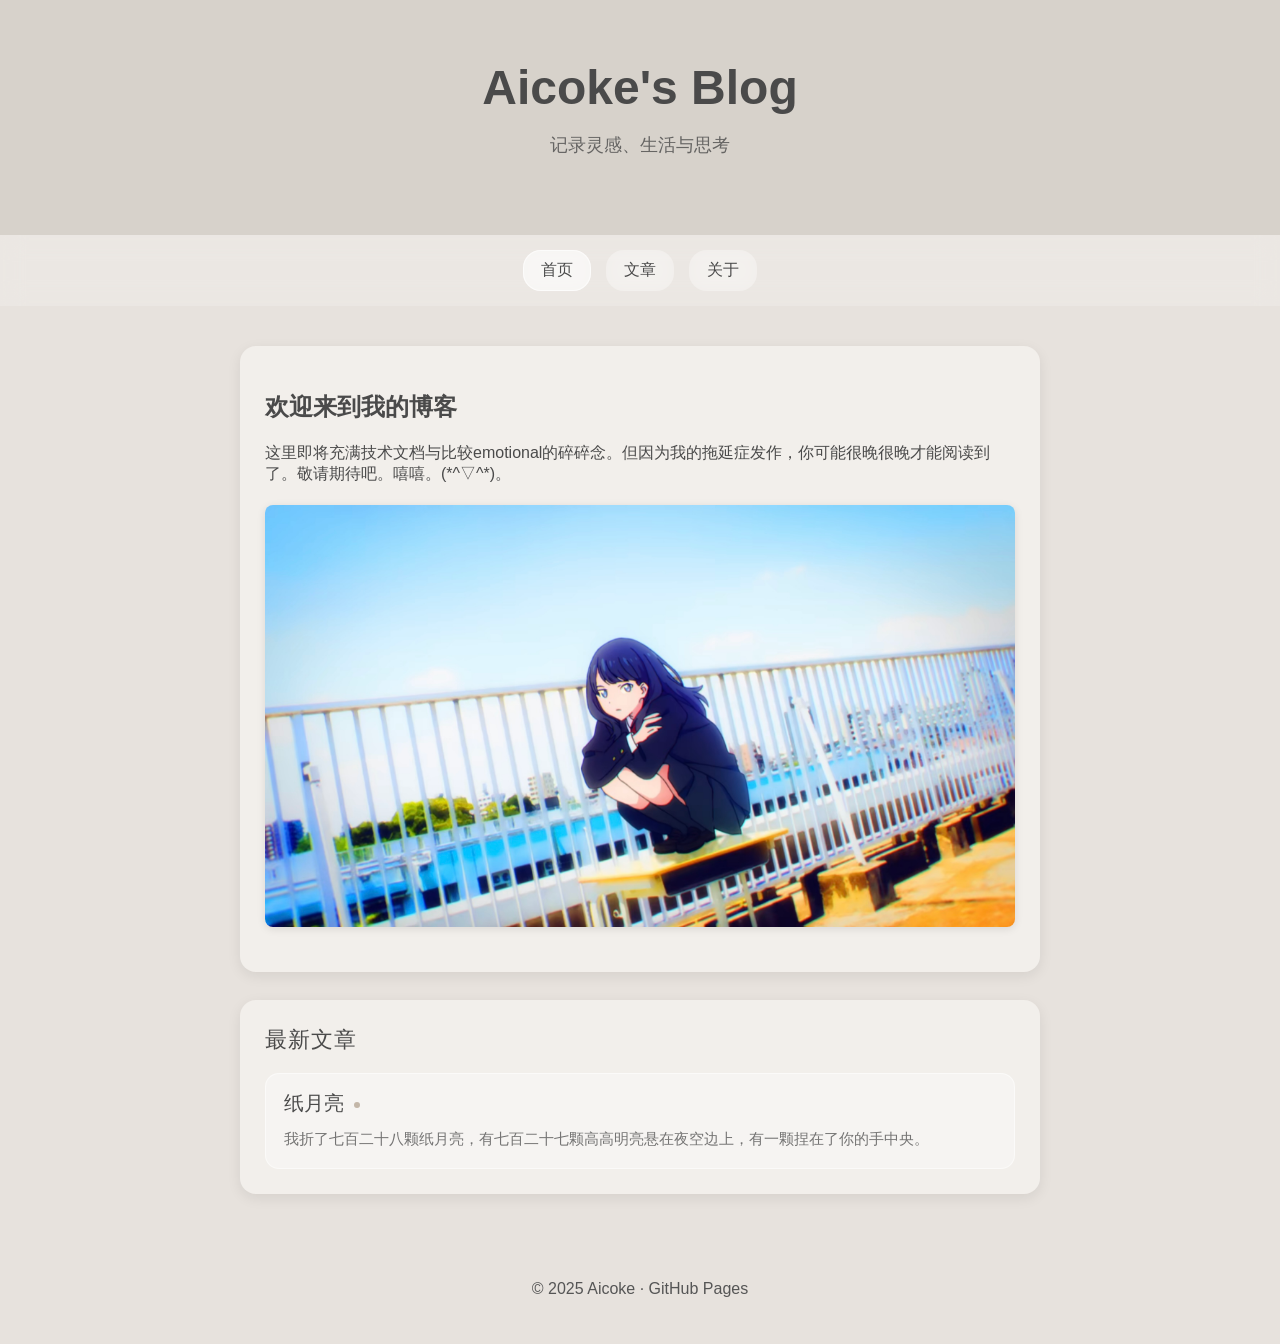
<file: index.html>
<!DOCTYPE html>
<html lang="zh-CN">
<head>
    <meta charset="UTF-8">
    <title>首页 · Aicoke 的博客</title>
    <meta name="viewport" content="width=device-width, initial-scale=1.0">
    <link rel="stylesheet" href="css/styles.css">
    <link rel="stylesheet" href="css/responsive.css">
</head>
<body>
    <header class="header">
        <h1 class="title">Aicoke's Blog</h1>
        <p class="subtitle">记录灵感、生活与思考</p>
    </header>

    <nav class="navbar">
        <a href="index.html" class="nav-btn active">首页</a>
        <a href="articles.html" class="nav-btn">文章</a>
        <a href="about.html" class="nav-btn">关于</a>
    </nav>

    <section class="content">
        <article class="post">
            <h2>欢迎来到我的博客</h2>
            <p>这里即将充满技术文档与比较emotional的碎碎念。但因为我的拖延症发作，你可能很晚很晚才能阅读到了。敬请期待吧。嘻嘻。(*^▽^*)。</p>
            <img src="images/IMG_1466.JPG" alt="博客图片" class="post-image">
        </article>

        <article class="post">
            <h2 class="section-title">最新文章</h2>
            <ul class="post-list">
                <li class="post-item">
                    <a class="post-link" href="posts/zhiyueliang.html">
                        <span class="post-item-title">纸月亮</span>
                        <span class="post-item-desc">我折了七百二十八颗纸月亮，有七百二十七颗高高明亮悬在夜空边上，有一颗捏在了你的手中央。</span>
                    </a>
                </li>
            </ul>
        </article>
    </section>

    <footer class="footer">
        <p>© 2025 Aicoke · GitHub Pages</p>
    </footer>

    <script src="js/main.js"></script>
</body>
</html>
</file>
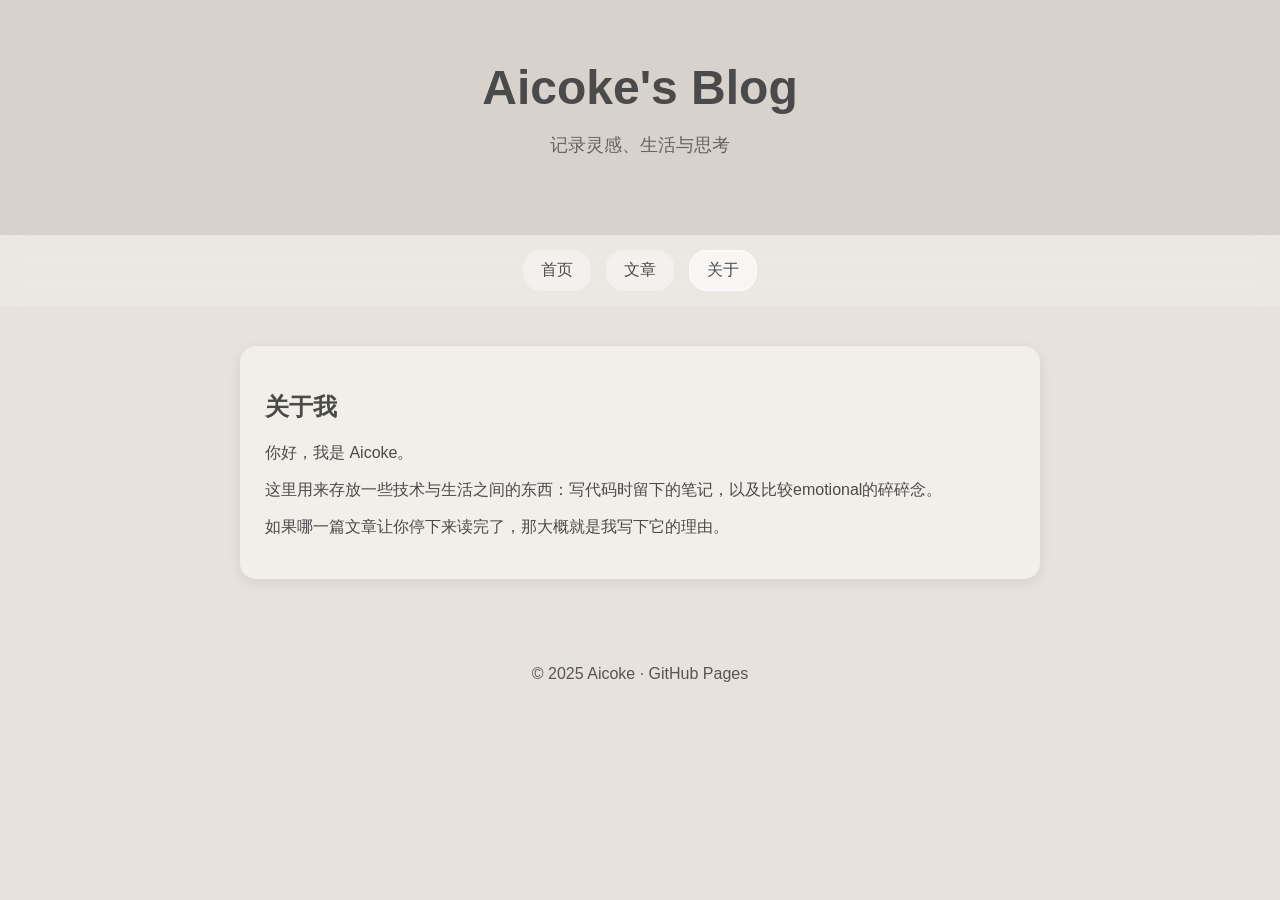
<file: about.html>
<!DOCTYPE html>
<html lang="zh-CN">
<head>
    <meta charset="UTF-8">
    <title>关于 · Aicoke 的博客</title>
    <meta name="viewport" content="width=device-width, initial-scale=1.0">
    <link rel="stylesheet" href="css/styles.css">
    <link rel="stylesheet" href="css/responsive.css">
</head>
<body>
    <header class="header">
        <h1 class="title">Aicoke's Blog</h1>
        <p class="subtitle">记录灵感、生活与思考</p>
    </header>

    <nav class="navbar">
        <a href="index.html" class="nav-btn">首页</a>
        <a href="articles.html" class="nav-btn">文章</a>
        <a href="about.html" class="nav-btn active">关于</a>
    </nav>

    <section class="content">
        <article class="post">
            <h2>关于我</h2>
            <p>你好，我是 Aicoke。</p>
            <p>这里用来存放一些技术与生活之间的东西：写代码时留下的笔记，以及比较emotional的碎碎念。</p>
            <p>如果哪一篇文章让你停下来读完了，那大概就是我写下它的理由。</p>
        </article>
    </section>

    <footer class="footer">
        <p>© 2025 Aicoke · GitHub Pages</p>
    </footer>

    <script src="js/main.js"></script>
</body>
</html>
</file>
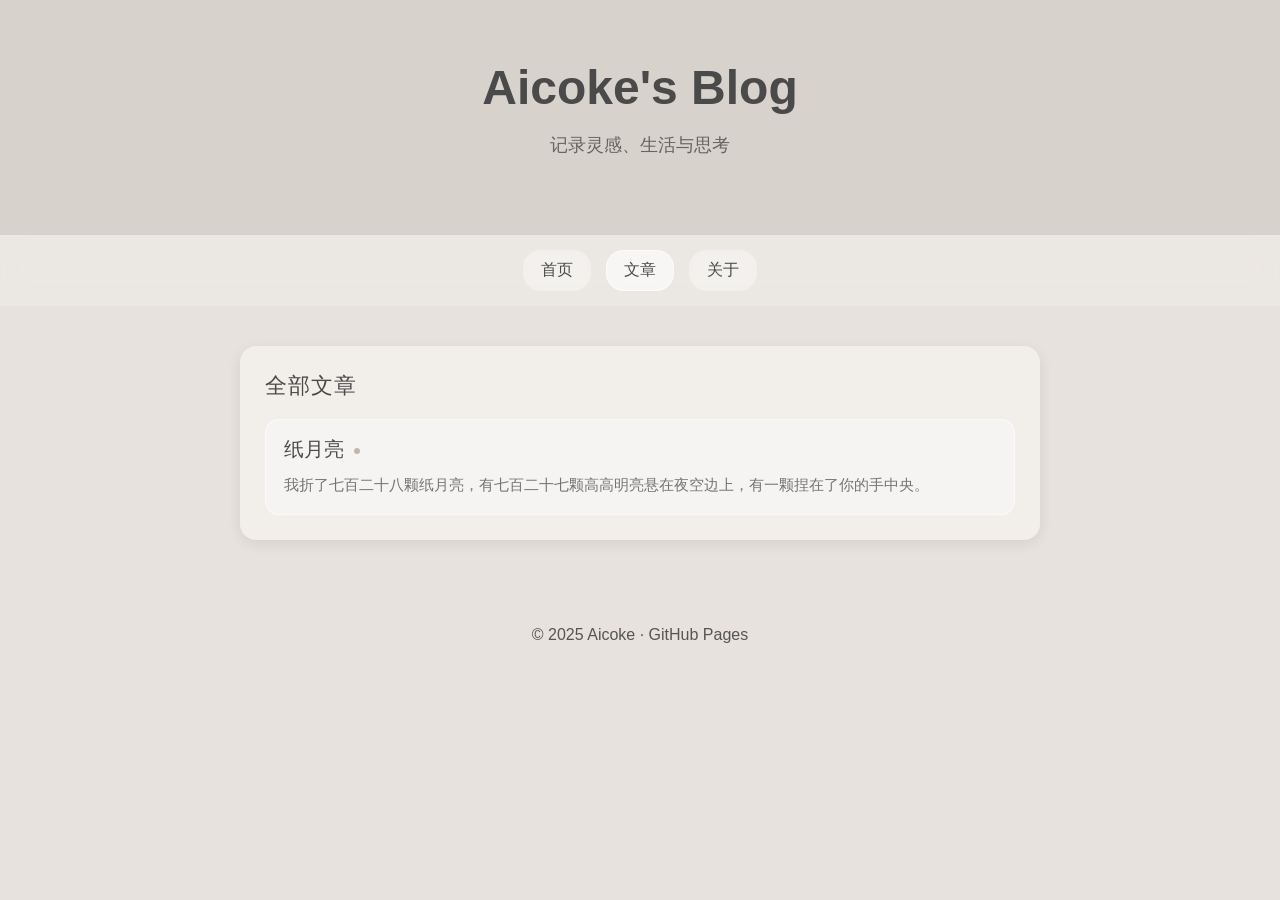
<file: articles.html>
<!DOCTYPE html>
<html lang="zh-CN">
<head>
    <meta charset="UTF-8">
    <title>文章 · Aicoke 的博客</title>
    <meta name="viewport" content="width=device-width, initial-scale=1.0">
    <link rel="stylesheet" href="css/styles.css">
    <link rel="stylesheet" href="css/responsive.css">
</head>
<body>
    <header class="header">
        <h1 class="title">Aicoke's Blog</h1>
        <p class="subtitle">记录灵感、生活与思考</p>
    </header>

    <nav class="navbar">
        <a href="index.html" class="nav-btn">首页</a>
        <a href="articles.html" class="nav-btn active">文章</a>
        <a href="about.html" class="nav-btn">关于</a>
    </nav>

    <section class="content">
        <article class="post">
            <h2 class="section-title">全部文章</h2>
            <ul class="post-list">
                <li class="post-item">
                    <a class="post-link" href="posts/zhiyueliang.html">
                        <span class="post-item-title">纸月亮</span>
                        <span class="post-item-desc">我折了七百二十八颗纸月亮，有七百二十七颗高高明亮悬在夜空边上，有一颗捏在了你的手中央。</span>
                    </a>
                </li>
            </ul>
        </article>
    </section>

    <footer class="footer">
        <p>© 2025 Aicoke · GitHub Pages</p>
    </footer>

    <script src="js/main.js"></script>
</body>
</html>
</file>
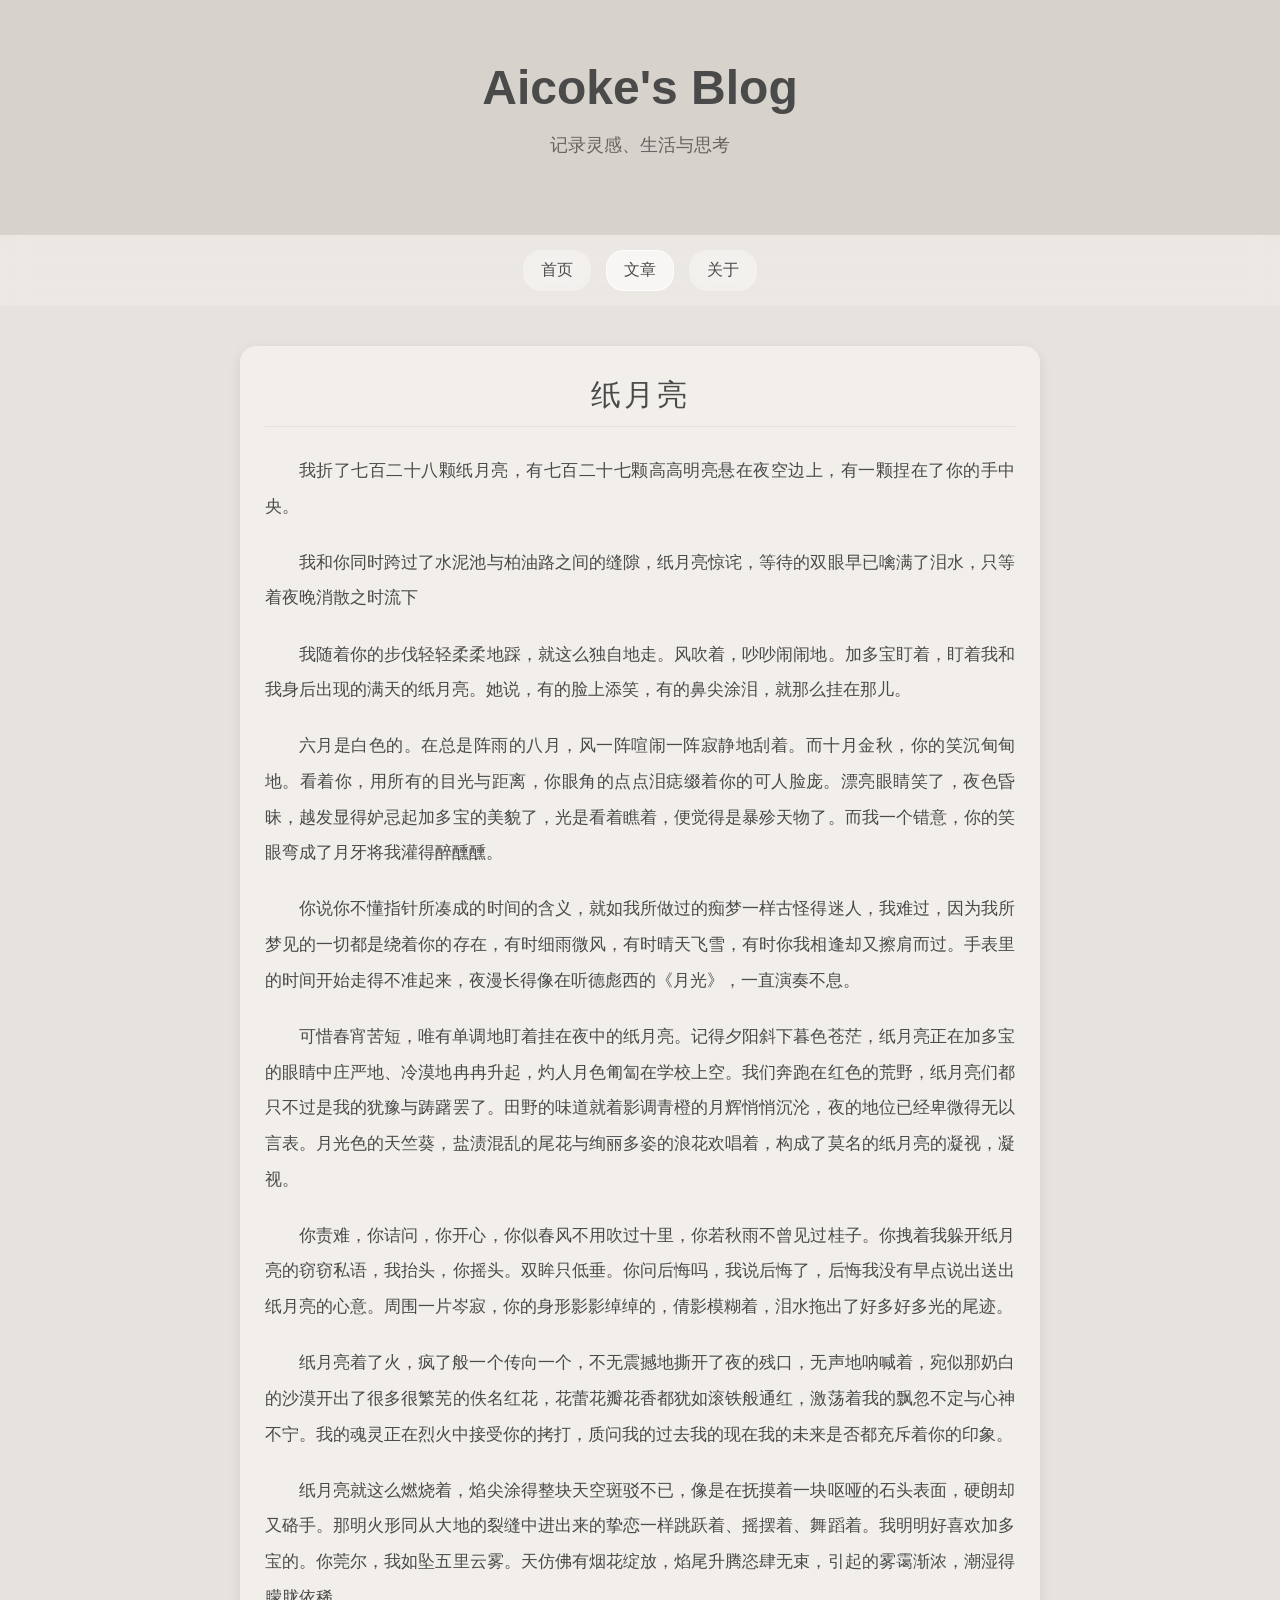
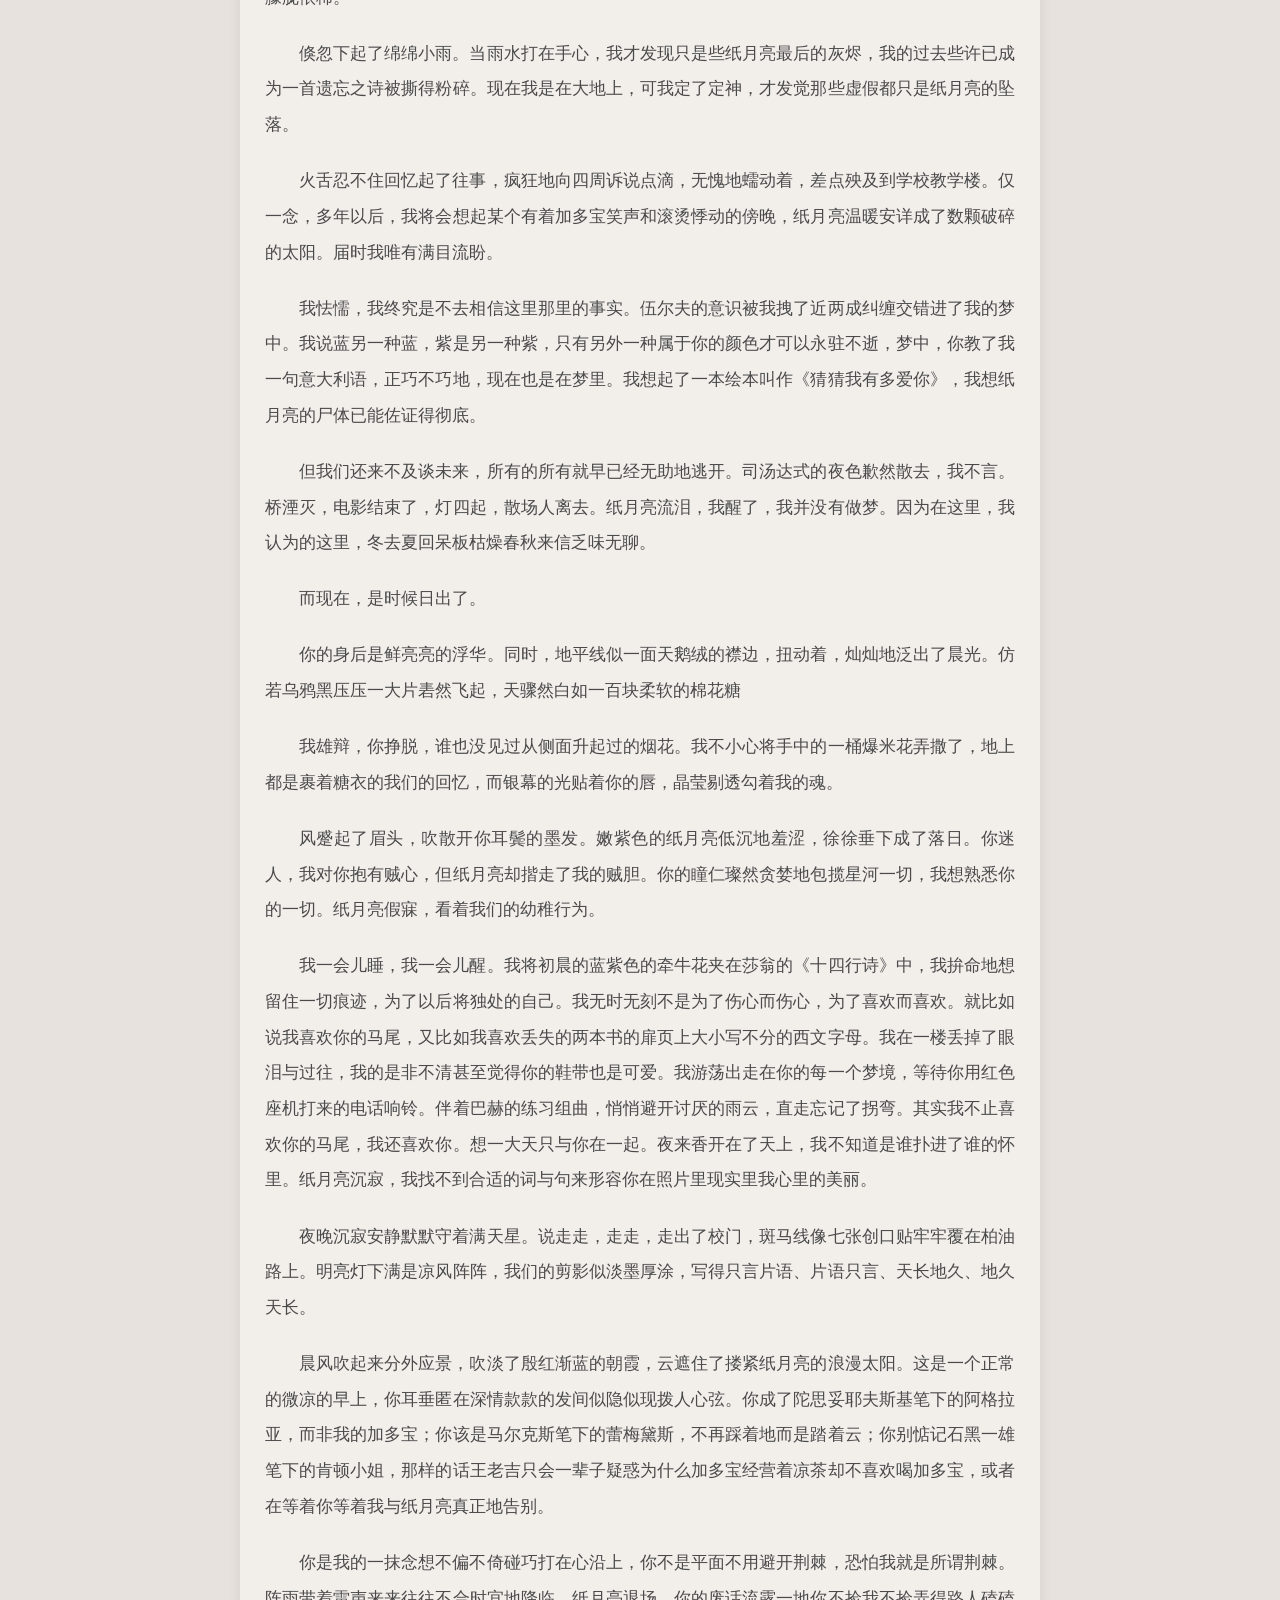
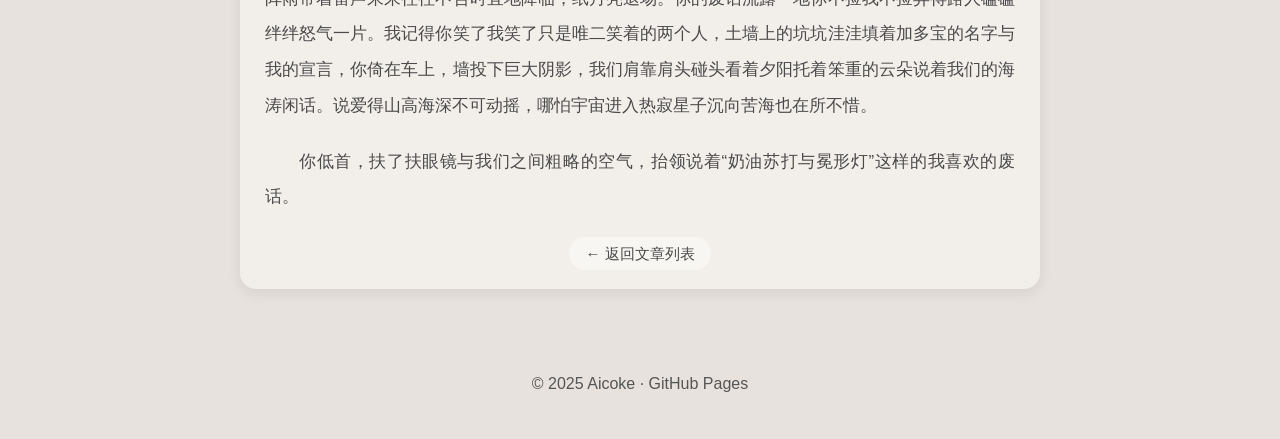
<file: posts/zhiyueliang.html>
<!DOCTYPE html>
<html lang="zh-CN">
<head>
    <meta charset="UTF-8">
    <title>纸月亮 · Aicoke 的博客</title>
    <meta name="viewport" content="width=device-width, initial-scale=1.0">
    <link rel="stylesheet" href="../css/styles.css">
    <link rel="stylesheet" href="../css/responsive.css">
</head>
<body>
    <header class="header">
        <h1 class="title">Aicoke's Blog</h1>
        <p class="subtitle">记录灵感、生活与思考</p>
    </header>

    <nav class="navbar">
        <a href="../index.html" class="nav-btn">首页</a>
        <a href="../articles.html" class="nav-btn active">文章</a>
        <a href="../about.html" class="nav-btn">关于</a>
    </nav>

    <section class="content">
        <article class="post article">
            <h2 class="article-title">纸月亮</h2>

            <div class="article-body">
                <p>我折了七百二十八颗纸月亮，有七百二十七颗高高明亮悬在夜空边上，有一颗捏在了你的手中央。</p>
                <p>我和你同时跨过了水泥池与柏油路之间的缝隙，纸月亮惊诧，等待的双眼早已噙满了泪水，只等着夜晚消散之时流下</p>
                <p>我随着你的步伐轻轻柔柔地踩，就这么独自地走。风吹着，吵吵闹闹地。加多宝盯着，盯着我和我身后出现的满天的纸月亮。她说，有的脸上添笑，有的鼻尖涂泪，就那么挂在那儿。</p>
                <p>六月是白色的。在总是阵雨的八月，风一阵喧闹一阵寂静地刮着。而十月金秋，你的笑沉甸甸地。看着你，用所有的目光与距离，你眼角的点点泪痣缀着你的可人脸庞。漂亮眼睛笑了，夜色昏昧，越发显得妒忌起加多宝的美貌了，光是看着瞧着，便觉得是暴殄天物了。而我一个错意，你的笑眼弯成了月牙将我灌得醉醺醺。</p>
                <p>你说你不懂指针所凑成的时间的含义，就如我所做过的痴梦一样古怪得迷人，我难过，因为我所梦见的一切都是绕着你的存在，有时细雨微风，有时晴天飞雪，有时你我相逢却又擦肩而过。手表里的时间开始走得不准起来，夜漫长得像在听德彪西的《月光》，一直演奏不息。</p>
                <p>可惜春宵苦短，唯有单调地盯着挂在夜中的纸月亮。记得夕阳斜下暮色苍茫，纸月亮正在加多宝的眼睛中庄严地、冷漠地冉冉升起，灼人月色匍匐在学校上空。我们奔跑在红色的荒野，纸月亮们都只不过是我的犹豫与踌躇罢了。田野的味道就着影调青橙的月辉悄悄沉沦，夜的地位已经卑微得无以言表。月光色的天竺葵，盐渍混乱的尾花与绚丽多姿的浪花欢唱着，构成了莫名的纸月亮的凝视，凝视。</p>
                <p>你责难，你诘问，你开心，你似春风不用吹过十里，你若秋雨不曾见过桂子。你拽着我躲开纸月亮的窃窃私语，我抬头，你摇头。双眸只低垂。你问后悔吗，我说后悔了，后悔我没有早点说出送出纸月亮的心意。周围一片岑寂，你的身形影影绰绰的，倩影模糊着，泪水拖出了好多好多光的尾迹。</p>
                <p>纸月亮着了火，疯了般一个传向一个，不无震撼地撕开了夜的残口，无声地呐喊着，宛似那奶白的沙漠开出了很多很繁芜的佚名红花，花蕾花瓣花香都犹如滚铁般通红，激荡着我的飘忽不定与心神不宁。我的魂灵正在烈火中接受你的拷打，质问我的过去我的现在我的未来是否都充斥着你的印象。</p>
                <p>纸月亮就这么燃烧着，焰尖涂得整块天空斑驳不已，像是在抚摸着一块呕哑的石头表面，硬朗却又硌手。那明火形同从大地的裂缝中进出来的挚恋一样跳跃着、摇摆着、舞蹈着。我明明好喜欢加多宝的。你莞尔，我如坠五里云雾。天仿佛有烟花绽放，焰尾升腾恣肆无束，引起的雾霭渐浓，潮湿得朦胧依稀。</p>
                <p>倏忽下起了绵绵小雨。当雨水打在手心，我才发现只是些纸月亮最后的灰烬，我的过去些许已成为一首遗忘之诗被撕得粉碎。现在我是在大地上，可我定了定神，才发觉那些虚假都只是纸月亮的坠落。</p>
                <p>火舌忍不住回忆起了往事，疯狂地向四周诉说点滴，无愧地蠕动着，差点殃及到学校教学楼。仅一念，多年以后，我将会想起某个有着加多宝笑声和滚烫悸动的傍晚，纸月亮温暖安详成了数颗破碎的太阳。届时我唯有满目流盼。</p>
                <p>我怯懦，我终究是不去相信这里那里的事实。伍尔夫的意识被我拽了近两成纠缠交错进了我的梦中。我说蓝另一种蓝，紫是另一种紫，只有另外一种属于你的颜色才可以永驻不逝，梦中，你教了我一句意大利语，正巧不巧地，现在也是在梦里。我想起了一本绘本叫作《猜猜我有多爱你》，我想纸月亮的尸体已能佐证得彻底。</p>
                <p>但我们还来不及谈未来，所有的所有就早已经无助地逃开。司汤达式的夜色歉然散去，我不言。桥湮灭，电影结束了，灯四起，散场人离去。纸月亮流泪，我醒了，我并没有做梦。因为在这里，我认为的这里，冬去夏回呆板枯燥春秋来信乏味无聊。</p>
                <p>而现在，是时候日出了。</p>
                <p>你的身后是鲜亮亮的浮华。同时，地平线似一面天鹅绒的襟边，扭动着，灿灿地泛出了晨光。仿若乌鸦黑压压一大片砉然飞起，天骤然白如一百块柔软的棉花糖</p>
                <p>我雄辩，你挣脱，谁也没见过从侧面升起过的烟花。我不小心将手中的一桶爆米花弄撒了，地上都是裹着糖衣的我们的回忆，而银幕的光贴着你的唇，晶莹剔透勾着我的魂。</p>
                <p>风蹙起了眉头，吹散开你耳鬓的墨发。嫩紫色的纸月亮低沉地羞涩，徐徐垂下成了落日。你迷人，我对你抱有贼心，但纸月亮却揩走了我的贼胆。你的瞳仁璨然贪婪地包揽星河一切，我想熟悉你的一切。纸月亮假寐，看着我们的幼稚行为。</p>
                <p>我一会儿睡，我一会儿醒。我将初晨的蓝紫色的牵牛花夹在莎翁的《十四行诗》中，我拚命地想留住一切痕迹，为了以后将独处的自己。我无时无刻不是为了伤心而伤心，为了喜欢而喜欢。就比如说我喜欢你的马尾，又比如我喜欢丢失的两本书的扉页上大小写不分的西文字母。我在一楼丢掉了眼泪与过往，我的是非不清甚至觉得你的鞋带也是可爱。我游荡出走在你的每一个梦境，等待你用红色座机打来的电话响铃。伴着巴赫的练习组曲，悄悄避开讨厌的雨云，直走忘记了拐弯。其实我不止喜欢你的马尾，我还喜欢你。想一大天只与你在一起。夜来香开在了天上，我不知道是谁扑进了谁的怀里。纸月亮沉寂，我找不到合适的词与句来形容你在照片里现实里我心里的美丽。</p>
                <p>夜晚沉寂安静默默守着满天星。说走走，走走，走出了校门，斑马线像七张创口贴牢牢覆在柏油路上。明亮灯下满是凉风阵阵，我们的剪影似淡墨厚涂，写得只言片语、片语只言、天长地久、地久天长。</p>
                <p>晨风吹起来分外应景，吹淡了殷红渐蓝的朝霞，云遮住了搂紧纸月亮的浪漫太阳。这是一个正常的微凉的早上，你耳垂匿在深情款款的发间似隐似现拨人心弦。你成了陀思妥耶夫斯基笔下的阿格拉亚，而非我的加多宝；你该是马尔克斯笔下的蕾梅黛斯，不再踩着地而是踏着云；你别惦记石黑一雄笔下的肯顿小姐，那样的话王老吉只会一辈子疑惑为什么加多宝经营着凉茶却不喜欢喝加多宝，或者在等着你等着我与纸月亮真正地告别。</p>
                <p>你是我的一抹念想不偏不倚碰巧打在心沿上，你不是平面不用避开荆棘，恐怕我就是所谓荆棘。阵雨带着雷声来来往往不合时宜地降临，纸月亮退场。你的废话流露一地你不捡我不捡弄得路人磕磕绊绊怒气一片。我记得你笑了我笑了只是唯二笑着的两个人，土墙上的坑坑洼洼填着加多宝的名字与我的宣言，你倚在车上，墙投下巨大阴影，我们肩靠肩头碰头看着夕阳托着笨重的云朵说着我们的海涛闲话。说爱得山高海深不可动摇，哪怕宇宙进入热寂星子沉向苦海也在所不惜。</p>
                <p>你低首，扶了扶眼镜与我们之间粗略的空气，抬领说着“奶油苏打与冕形灯”这样的我喜欢的废话。</p>
            </div>

            <p class="article-back"><a href="../articles.html">← 返回文章列表</a></p>
        </article>
    </section>

    <footer class="footer">
        <p>© 2025 Aicoke · GitHub Pages</p>
    </footer>

    <script src="../js/main.js"></script>
</body>
</html>
</file>
<file: css/styles.css>
@font-face {
    font-family: 'YouYuan';
    src: local('YouYuan'), local('幼圆');
}

body {
    margin: 0;
    padding: 0;
    font-family: 'YouYuan', sans-serif;
    background-color: #e7e2dd;
    color: #4a4a4a;
}

.header {
    text-align: center;
    padding: 60px 20px;
    background: #d7d2cb;
}

.title {
    font-size: 48px;
    margin: 0;
}

.subtitle {
    font-size: 18px;
    opacity: 0.8;
}

.navbar {
    display: flex;
    justify-content: center;
    padding: 15px;
    gap: 15px;
    background: rgba(255,255,255,0.2);
    backdrop-filter: blur(12px);
}

.nav-btn {
    text-decoration: none;
    padding: 10px 18px;
    border-radius: 18px;
    background: rgba(255,255,255,0.25);
    backdrop-filter: blur(10px);
    color: #4a4a4a;
    transition: 0.25s;
}

.nav-btn:hover {
    background: rgba(255,255,255,0.4);
}

.content {
    max-width: 800px;
    margin: 40px auto;
    padding: 0 20px;
}

.post {
    background: #f2efeb;
    padding: 25px;
    border-radius: 16px;
    box-shadow: 0px 4px 14px rgba(0,0,0,0.08);
}

.post-image {
    max-width: 100%;
    height: auto;
    border-radius: 8px;
    margin: 20px 0;
    display: block;
    box-shadow: 0 2px 8px rgba(0,0,0,0.1);
}

.footer {
    text-align: center;
    padding: 30px;
    color: #555;
    margin-top: 40px;
}

/* ---------- 导航当前页高亮 ---------- */
.nav-btn.active {
    background: rgba(255, 255, 255, 0.55);
    box-shadow: inset 0 0 0 1px rgba(255, 255, 255, 0.6);
}

/* ---------- 首页 / 文章列表 ---------- */
.post + .post {
    margin-top: 28px;
}

.section-title {
    margin-top: 0;
    font-size: 22px;
    font-weight: normal;
    letter-spacing: 1px;
}

.post-list {
    list-style: none;
    margin: 0;
    padding: 0;
}

.post-item + .post-item {
    margin-top: 14px;
}

.post-link {
    display: block;
    text-decoration: none;
    color: inherit;
    padding: 16px 18px;
    border-radius: 14px;
    background: rgba(255, 255, 255, 0.35);
    border: 1px solid rgba(255, 255, 255, 0.5);
    transition: 0.25s;
}

.post-link:hover {
    background: rgba(255, 255, 255, 0.6);
    transform: translateY(-2px);
    box-shadow: 0 6px 16px rgba(0, 0, 0, 0.07);
}

.post-item-title {
    display: block;
    font-size: 20px;
    margin-bottom: 8px;
}

.post-item-title::after {
    content: "";
    display: inline-block;
    width: 6px;
    height: 6px;
    margin-left: 10px;
    border-radius: 50%;
    background: #c3b6a8;
    vertical-align: middle;
}

.post-item-desc {
    display: block;
    font-size: 15px;
    line-height: 1.8;
    opacity: 0.75;
}

/* ---------- 文章正文 ---------- */
.article-title {
    font-size: 30px;
    font-weight: normal;
    text-align: center;
    margin: 4px 0 10px;
    letter-spacing: 3px;
}

.article-body p {
    font-size: 17px;
    line-height: 2.1;
    text-indent: 2em;
    margin: 0 0 1.2em;
    text-align: justify;
}

.article-body {
    border-top: 1px solid rgba(0, 0, 0, 0.06);
    padding-top: 26px;
}

.article-back {
    margin: 30px 0 0;
    text-align: center;
}

.article-back a {
    text-decoration: none;
    color: #4a4a4a;
    font-size: 15px;
    padding: 8px 16px;
    border-radius: 16px;
    background: rgba(255, 255, 255, 0.4);
    transition: 0.25s;
}

.article-back a:hover {
    background: rgba(255, 255, 255, 0.65);
}
</file>
<file: css/responsive.css>
@media (max-width: 768px) {
    .title {
        font-size: 36px;
    }

    .navbar {
        flex-wrap: wrap;
    }

    .nav-btn {
        margin-top: 6px;
    }

    .post {
        padding: 20px;
    }

    .section-title {
        font-size: 20px;
    }

    .post-item-title {
        font-size: 18px;
    }

    .article-title {
        font-size: 24px;
        letter-spacing: 2px;
    }

    .article-body p {
        font-size: 16px;
        line-height: 2;
    }
}
</file>
